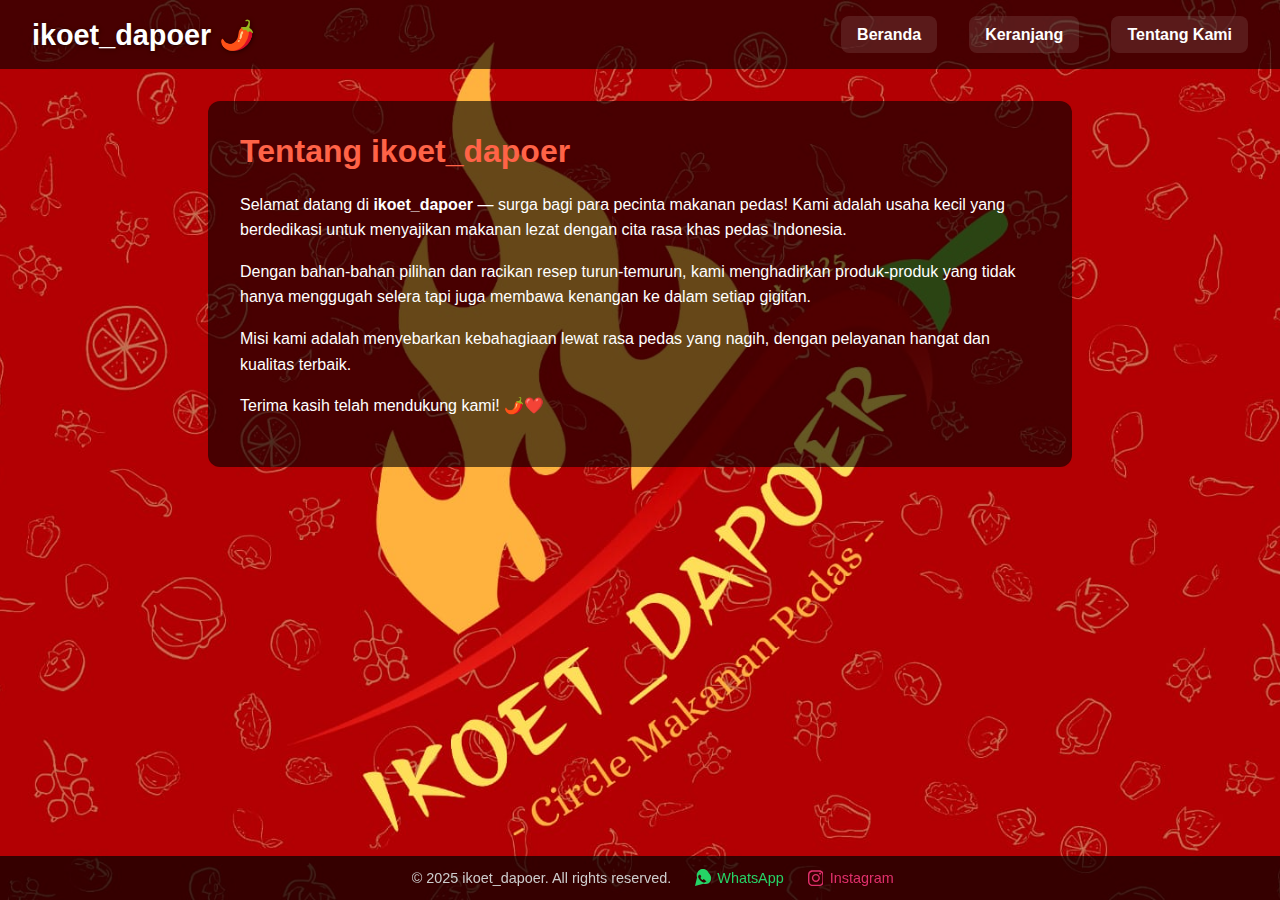
<file: projectuts/about.html>
<!DOCTYPE html>
<html lang="id">
<head>
  <meta charset="UTF-8">
  <title>Tentang Kami - ikoet_dapoer</title>
  <link rel="stylesheet" href="style.css">
  <style>
    body {
      margin: 0;
      font-family: 'Segoe UI', sans-serif;
      background: url('images/bg.jpeg') no-repeat center center fixed;
      background-size: cover;
      color: white;
    }

    header {
      display: flex;
      justify-content: space-between;
      align-items: center;
      padding: 1rem 2rem;
      background-color: rgba(0, 0, 0, 0.6);
      position: sticky;
      top: 0;
      z-index: 10;
    }

    .logo {
      font-size: 1.8rem;
      font-weight: bold;
      color: white;
    }

    nav {
      display: flex;
      gap: 1rem;
      align-items: center;
    }

    nav a {
      background: rgba(255, 255, 255, 0.1);
      color: white;
      text-decoration: none;
      padding: 0.6rem 1rem;
      border-radius: 8px;
      font-weight: bold;
      transition: background 0.3s;
    }

    nav a:hover {
      background: rgba(255, 255, 255, 0.3);
    }

    .about-container {
      max-width: 800px;
      margin: 2rem auto;
      background-color: rgba(0, 0, 0, 0.6);
      padding: 2rem;
      border-radius: 12px;
    }

    .about-container h1 {
      margin-top: 0;
      font-size: 2rem;
      color: #ff6347;
    }

    .about-container p {
      line-height: 1.6;
      margin-bottom: 1rem;
    }
    .reveal {
  opacity: 0;
  transform: translateY(40px);
  transition: all 0.8s ease-out;
}

.reveal.active {
  opacity: 1;
  transform: translateY(0);
}
  </style>
</head>
<body>
  <!-- Navbar -->
  <header>
    <div class="logo">ikoet_dapoer 🌶️</div>
    <nav>
      <a href="index.html">Beranda</a>
      <a href="cart.html">Keranjang</a>
      <a href="about.html">Tentang Kami</a>
    </nav>
  </header>

  <!-- Tentang Kami -->
  <div class="about-container reveal">
    <h1>Tentang ikoet_dapoer</h1>
    <p>Selamat datang di <strong>ikoet_dapoer</strong> — surga bagi para pecinta makanan pedas! Kami adalah usaha kecil yang berdedikasi untuk menyajikan makanan lezat dengan cita rasa khas pedas Indonesia.</p>
    <p>Dengan bahan-bahan pilihan dan racikan resep turun-temurun, kami menghadirkan produk-produk yang tidak hanya menggugah selera tapi juga membawa kenangan ke dalam setiap gigitan.</p>
    <p>Misi kami adalah menyebarkan kebahagiaan lewat rasa pedas yang nagih, dengan pelayanan hangat dan kualitas terbaik.</p>
    <p>Terima kasih telah mendukung kami! 🌶️❤️</p>
  </div>
  <footer style="
  position: fixed;
  bottom: 0;
  left: 0;
  width: 100%;
  background: rgba(0, 0, 0, 0.7);
  color: #ccc;
  text-align: center;
  padding: 0.8rem;
  font-size: 0.9rem;
  display: flex;
  justify-content: center;
  align-items: center;
  gap: 1.5rem;
  z-index: 100;
">
  <span>&copy; 2025 ikoet_dapoer. All rights reserved.</span>

  <a href="https://wa.me/6281234567890" target="_blank" title="WhatsApp" style="display: flex; align-items: center; gap: 0.4rem; color: #25D366; text-decoration: none;">
    <svg xmlns="http://www.w3.org/2000/svg" height="18" viewBox="0 0 448 512" fill="#25D366">
      <path d="M380.9 97.1C339-1.6 217.1-31.8 132.2 26.5 59.8 76.1 30.7 165.5 58.1 245.2L0 480l241.4-63.8c84.2 31.2 178.8-9.2 208.2-91.6 30.3-84.2-11-176.5-68.7-227.5zm-53.1 241.1c-10.3 28.6-54.1 52.5-95.8 42.6-25.1-5.9-62.6-28.3-98.3-71.9s-47.3-81.3-41.3-106.6c9.6-41.5 38.2-39.5 52.6-37.5 13.1 1.9 19.6 18.6 25.8 34.1 4.3 10.6 9.3 23.2 5.7 29.5-3.7 6.5-12.5 13.7-19.1 18.6-3.8 2.9-5.8 4.3-3.2 8.9 10.6 19.2 33.3 44.4 53.2 56.2 5.2 3 8.3 2.5 11.9-0.8 6.6-6.3 14.3-15.2 18.5-21.3 2.9-4.2 5.9-3.5 9.3-2 8.7 3.7 21.8 10.5 30.3 15.5 9 5.4 17.1 8.7 19.5 13.4 2.4 4.6 2.4 13.6-1.2 23.2z"/>
    </svg>
    WhatsApp
  </a>

  <a href="https://instagram.com/ikoet_dapoer" target="_blank" title="Instagram" style="display: flex; align-items: center; gap: 0.4rem; color: #E1306C; text-decoration: none;">
    <svg xmlns="http://www.w3.org/2000/svg" height="18" viewBox="0 0 448 512" fill="#E1306C">
      <path d="M224.1 141c-63.6 0-114.9 51.3-114.9 114.9s51.3 114.9 114.9 114.9 114.9-51.3 114.9-114.9S287.6 141 224.1 141zm0 189.6c-41.3 0-74.7-33.4-74.7-74.7s33.4-74.7 74.7-74.7 74.7 33.4 74.7 74.7-33.4 74.7-74.7 74.7zm146.4-194.3c0 14.9-12.1 27-27 27-14.9 0-27-12.1-27-27s12.1-27 27-27 27 12.1 27 27zm76.1 27.2c-1.7-35.3-9.9-66.7-36.2-93-26.3-26.3-57.7-34.5-93-36.2C284.1 32 163.9 32 128.6 33.7c-35.3 1.7-66.7 9.9-93 36.2S1.1 127.1-.6 162.4C-2.3 197.7-2.3 318 1.1 353.4c1.7 35.3 9.9 66.7 36.2 93 26.3 26.3 57.7 34.5 93 36.2 35.4 2.3 155.6 2.3 191 0 35.3-1.7 66.7-9.9 93-36.2 26.3-26.3 34.5-57.7 36.2-93 2.3-35.4 2.3-155.6 0-191zm-48.1 232.1c-7.8 19.6-22.9 34.7-42.5 42.5-29.4 11.7-99.4 9-132.1 9s-102.7 2.6-132.1-9c-19.6-7.8-34.7-22.9-42.5-42.5-11.7-29.4-9-99.4-9-132.1s-2.6-102.7 9-132.1c7.8-19.6 22.9-34.7 42.5-42.5 29.4-11.7 99.4-9 132.1-9s102.7-2.6 132.1 9c19.6 7.8 34.7 22.9 42.5 42.5 11.7 29.4 9 99.4 9 132.1s2.6 102.7-9 132.1z"/>
    </svg>
    Instagram
  </a>
</footer>
<script>
    function revealOnScroll() {
      const elements = document.querySelectorAll('.reveal');
  
      elements.forEach(el => {
        const windowHeight = window.innerHeight;
        const elementTop = el.getBoundingClientRect().top;
        const elementVisible = 100;
  
        if (elementTop < windowHeight - elementVisible) {
          el.classList.add("active");
        }
      });
    }
  
    window.addEventListener("scroll", revealOnScroll);
    window.addEventListener("load", revealOnScroll);
  </script>  
</body>
</html>
</file>
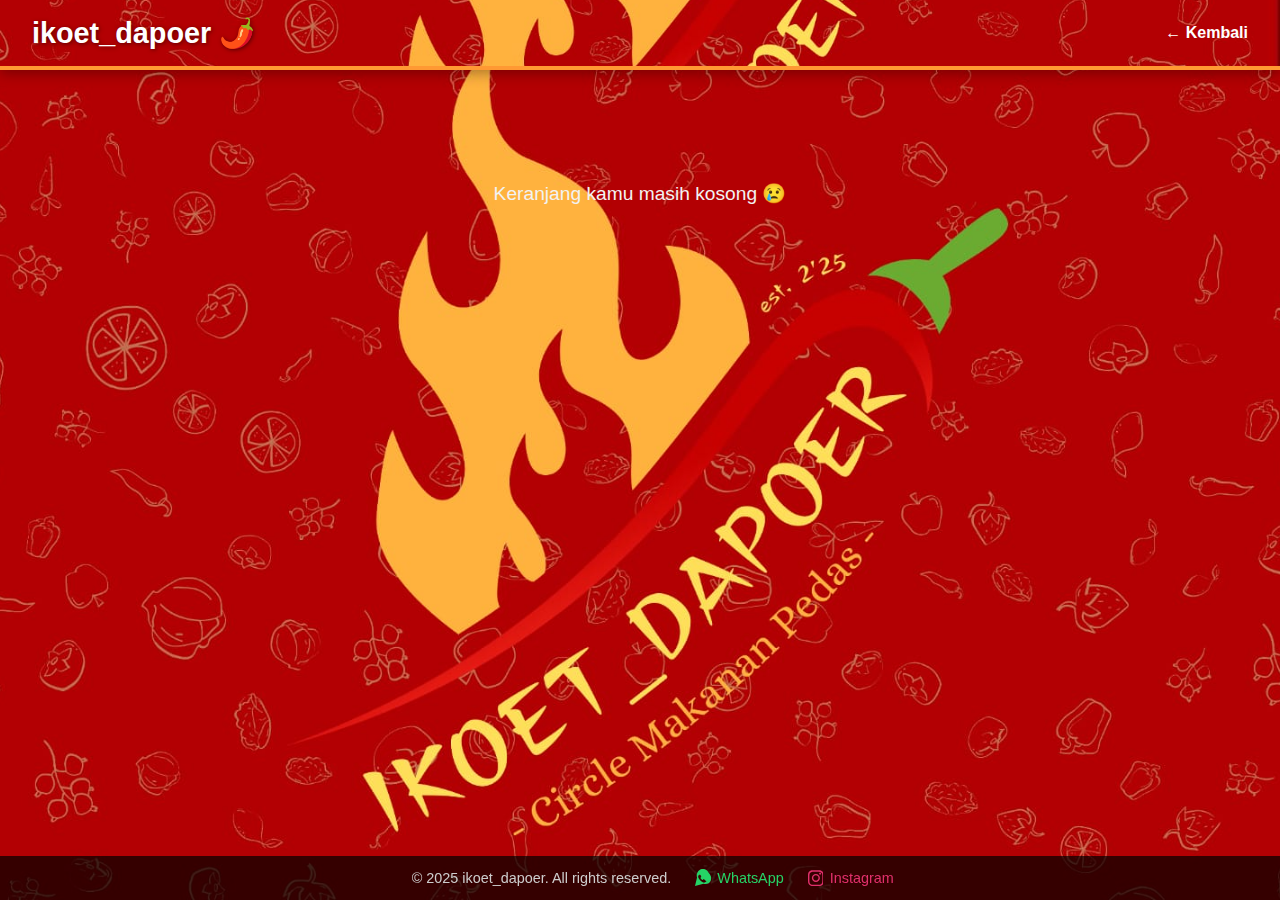
<file: projectuts/cart.html>
<!DOCTYPE html>
<html lang="id">
<head>
  <meta charset="UTF-8">
  <title>Keranjang - ikoet_dapoer</title>
  <link rel="stylesheet" href="style.css">
  <style>
    body {
      margin: 0;
      font-family: 'Segoe UI', sans-serif;
      background: url('images/bg.jpeg') no-repeat center center fixed;
      background-size: cover;
      color: white;
    }

    .main-header {
      display: flex;
      justify-content: space-between;
      align-items: center;
      padding: 1rem 2rem;
      background-color: rgba(0, 0, 0, 0.6);
      position: sticky;
      top: 0;
      z-index: 10;
    }

    .logo {
      font-size: 1.8rem;
      font-weight: bold;
      color: white;
    }

    .container {
      padding: 2rem;
    }

    .cart-item {
      background-color: rgba(0, 0, 0, 0.5);
      margin-bottom: 1rem;
      padding: 1rem;
      border-radius: 10px;
      display: flex;
      align-items: center;
      justify-content: space-between;
    }

    .cart-item img {
      width: 80px;
      border-radius: 8px;
      margin-right: 1rem;
    }

    .cart-info {
      flex: 1;
      margin-left: 1rem;
    }

    .cart-info h4 {
      margin: 0 0 0.3rem 0;
    }

    .cart-actions button {
      background-color: #ff4500;
      color: white;
      border: none;
      padding: 0.4rem 0.8rem;
      border-radius: 6px;
      cursor: pointer;
    }

    .cart-actions button:hover {
      background-color: #e03e00;
    }

    .total {
      font-size: 1.3rem;
      font-weight: bold;
      text-align: right;
      margin-top: 2rem;
    }

    .checkout-btn {
      display: block;
      margin: 2rem auto 0;
      padding: 0.8rem 2rem;
      background-color: #ff4500;
      color: white;
      border: none;
      border-radius: 10px;
      font-size: 1rem;
      cursor: pointer;
    }

    .checkout-btn:hover {
      background-color: #e03e00;
    }

    .empty-cart {
      text-align: center;
      margin-top: 5rem;
      font-size: 1.2rem;
      color: #f2f2f2;
    }
  </style>
</head>
<body>
  <header class="main-header">
    <div class="logo">ikoet_dapoer 🌶️</div>
    <nav class="nav-links">
      <a href="index.html" style="text-decoration: none; color: white;">← Kembali</a>
    </nav>
  </header>

  <div class="container" id="cart-container">
    <!-- Isi keranjang akan di-render di sini -->
  </div>

  <script>
    const cartContainer = document.getElementById("cart-container");
    let cart = JSON.parse(localStorage.getItem("cart")) || [];

    function renderCart() {
      cartContainer.innerHTML = "";

      if (cart.length === 0) {
        cartContainer.innerHTML = `<p class="empty-cart">Keranjang kamu masih kosong 😢</p>`;
        return;
      }

      let total = 0;

      cart.forEach((item, index) => {
        total += item.price;

        const itemDiv = document.createElement("div");
        itemDiv.className = "cart-item";

        itemDiv.innerHTML = `
          <img src="${item.image}" alt="${item.name}">
          <div class="cart-info">
            <h4>${item.name}</h4>
            <p>Rp${item.price.toLocaleString()}</p>
          </div>
          <div class="cart-actions">
            <button onclick="removeItem(${index})">Hapus</button>
          </div>
        `;

        cartContainer.appendChild(itemDiv);
      });

      const totalDiv = document.createElement("div");
      totalDiv.className = "total";
      totalDiv.innerText = `Total: Rp${total.toLocaleString()}`;
      cartContainer.appendChild(totalDiv);

      const checkoutBtn = document.createElement("button");
      checkoutBtn.className = "checkout-btn";
      checkoutBtn.innerText = "Checkout";
      checkoutBtn.onclick = () => {
        window.location.href = "receipt.html";
      };
      cartContainer.appendChild(checkoutBtn);
    }

    function removeItem(index) {
      cart.splice(index, 1);
      localStorage.setItem("cart", JSON.stringify(cart));
      renderCart();
    }

    renderCart();
  </script>
  <footer style="
  position: fixed;
  bottom: 0;
  left: 0;
  width: 100%;
  background: rgba(0, 0, 0, 0.7);
  color: #ccc;
  text-align: center;
  padding: 0.8rem;
  font-size: 0.9rem;
  display: flex;
  justify-content: center;
  align-items: center;
  gap: 1.5rem;
  z-index: 100;
">
  <span>&copy; 2025 ikoet_dapoer. All rights reserved.</span>

  <a href="https://wa.me/6281234567890" target="_blank" title="WhatsApp" style="display: flex; align-items: center; gap: 0.4rem; color: #25D366; text-decoration: none;">
    <svg xmlns="http://www.w3.org/2000/svg" height="18" viewBox="0 0 448 512" fill="#25D366">
      <path d="M380.9 97.1C339-1.6 217.1-31.8 132.2 26.5 59.8 76.1 30.7 165.5 58.1 245.2L0 480l241.4-63.8c84.2 31.2 178.8-9.2 208.2-91.6 30.3-84.2-11-176.5-68.7-227.5zm-53.1 241.1c-10.3 28.6-54.1 52.5-95.8 42.6-25.1-5.9-62.6-28.3-98.3-71.9s-47.3-81.3-41.3-106.6c9.6-41.5 38.2-39.5 52.6-37.5 13.1 1.9 19.6 18.6 25.8 34.1 4.3 10.6 9.3 23.2 5.7 29.5-3.7 6.5-12.5 13.7-19.1 18.6-3.8 2.9-5.8 4.3-3.2 8.9 10.6 19.2 33.3 44.4 53.2 56.2 5.2 3 8.3 2.5 11.9-0.8 6.6-6.3 14.3-15.2 18.5-21.3 2.9-4.2 5.9-3.5 9.3-2 8.7 3.7 21.8 10.5 30.3 15.5 9 5.4 17.1 8.7 19.5 13.4 2.4 4.6 2.4 13.6-1.2 23.2z"/>
    </svg>
    WhatsApp
  </a>

  <a href="https://instagram.com/ikoet_dapoer" target="_blank" title="Instagram" style="display: flex; align-items: center; gap: 0.4rem; color: #E1306C; text-decoration: none;">
    <svg xmlns="http://www.w3.org/2000/svg" height="18" viewBox="0 0 448 512" fill="#E1306C">
      <path d="M224.1 141c-63.6 0-114.9 51.3-114.9 114.9s51.3 114.9 114.9 114.9 114.9-51.3 114.9-114.9S287.6 141 224.1 141zm0 189.6c-41.3 0-74.7-33.4-74.7-74.7s33.4-74.7 74.7-74.7 74.7 33.4 74.7 74.7-33.4 74.7-74.7 74.7zm146.4-194.3c0 14.9-12.1 27-27 27-14.9 0-27-12.1-27-27s12.1-27 27-27 27 12.1 27 27zm76.1 27.2c-1.7-35.3-9.9-66.7-36.2-93-26.3-26.3-57.7-34.5-93-36.2C284.1 32 163.9 32 128.6 33.7c-35.3 1.7-66.7 9.9-93 36.2S1.1 127.1-.6 162.4C-2.3 197.7-2.3 318 1.1 353.4c1.7 35.3 9.9 66.7 36.2 93 26.3 26.3 57.7 34.5 93 36.2 35.4 2.3 155.6 2.3 191 0 35.3-1.7 66.7-9.9 93-36.2 26.3-26.3 34.5-57.7 36.2-93 2.3-35.4 2.3-155.6 0-191zm-48.1 232.1c-7.8 19.6-22.9 34.7-42.5 42.5-29.4 11.7-99.4 9-132.1 9s-102.7 2.6-132.1-9c-19.6-7.8-34.7-22.9-42.5-42.5-11.7-29.4-9-99.4-9-132.1s-2.6-102.7 9-132.1c7.8-19.6 22.9-34.7 42.5-42.5 29.4-11.7 99.4-9 132.1-9s102.7-2.6 132.1 9c19.6 7.8 34.7 22.9 42.5 42.5 11.7 29.4 9 99.4 9 132.1s2.6 102.7-9 132.1z"/>
    </svg>
    Instagram
  </a>
</footer>
</body>
</html>
</file>
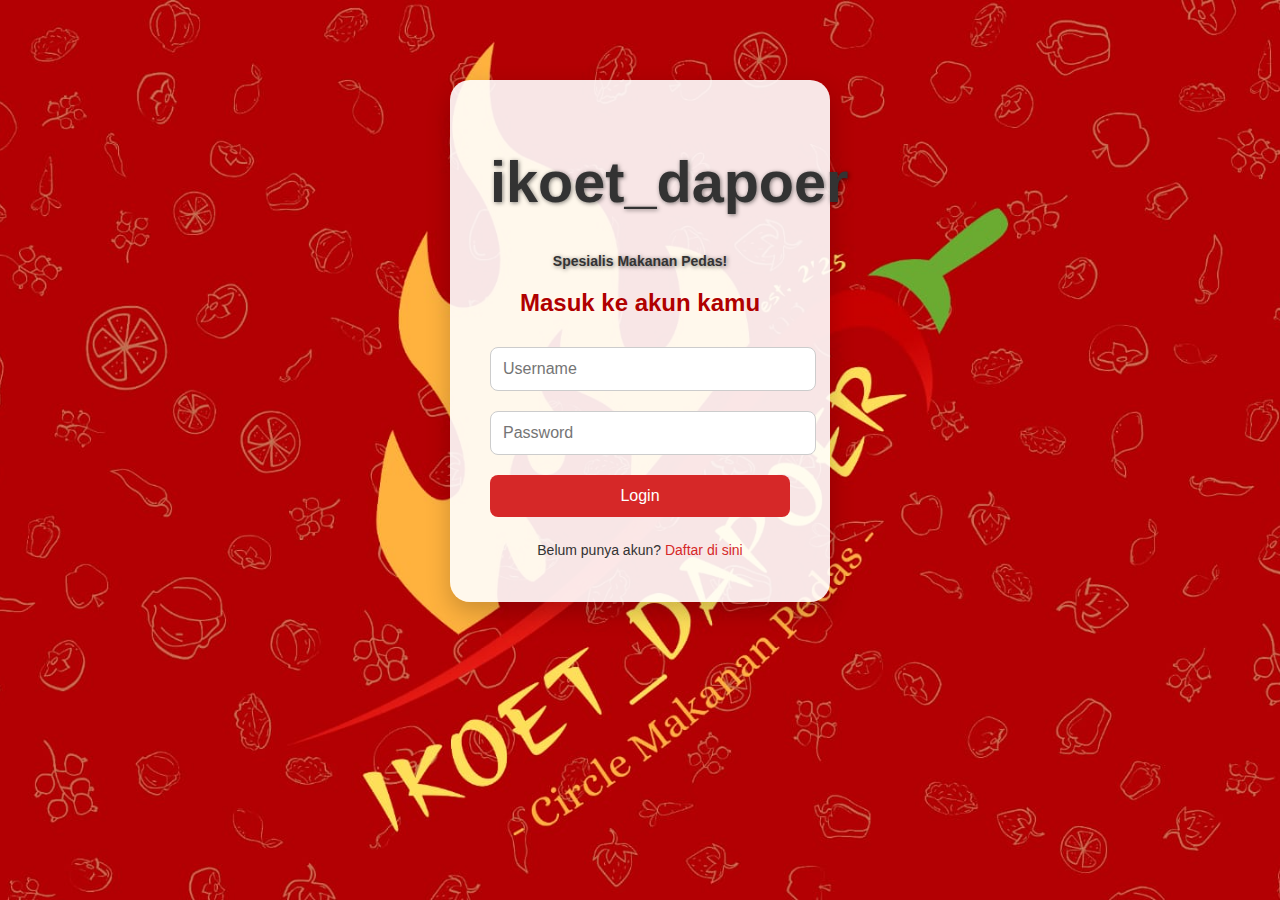
<file: projectuts/login.html>
<!DOCTYPE html>
<html lang="id">
<head>
  <meta charset="UTF-8" />
  <meta name="viewport" content="width=device-width, initial-scale=1.0" />
  <title>Login - ikoet_dapoer</title>
  <link rel="stylesheet" href="style.css" />
  <style>
    .loading-spinner {
      border: 4px solid rgba(255, 255, 255, 0.2);
      border-top: 4px solid #ff4500;
      border-radius: 50%;
      width: 24px;
      height: 24px;
      animation: spin 0.8s linear infinite;
      margin: 10px auto;
      display: none;
    }

    @keyframes spin {
      0% { transform: rotate(0deg); }
      100% { transform: rotate(360deg); }
    }
  </style>
</head>
<body class="login-bg">
  <div class="login-container">
    <div class="logo">
      <h1 class="brand">ikoet_dapoer</h1>
      <p class="tagline">Spesialis Makanan Pedas!</p>
    </div>

    <div class="login-box">
      <h2>Masuk ke akun kamu</h2>
      <form id="loginForm">
        <input type="text" id="username" placeholder="Username" required />
        <input type="password" id="password" placeholder="Password" required />
        <button type="submit">Login</button>
        <div class="loading-spinner" id="login-spinner"></div>
      </form>
      <p class="register-link">
        Belum punya akun? <a href="signup.html">Daftar di sini</a>
      </p>
    </div>
  </div>

  <script src="login.js"></script>
  <script>
    const loginForm = document.getElementById("loginForm");
    const loginSpinner = document.getElementById("login-spinner");

    loginForm.addEventListener("submit", function (e) {
      e.preventDefault();
      loginSpinner.style.display = "block";

      setTimeout(() => {
        loginSpinner.style.display = "none";
        // Lanjut proses login, misal redirect:
        // window.location.href = "index.html";
      }, 1500);
    });
  </script>
</body>
</html>
</file>
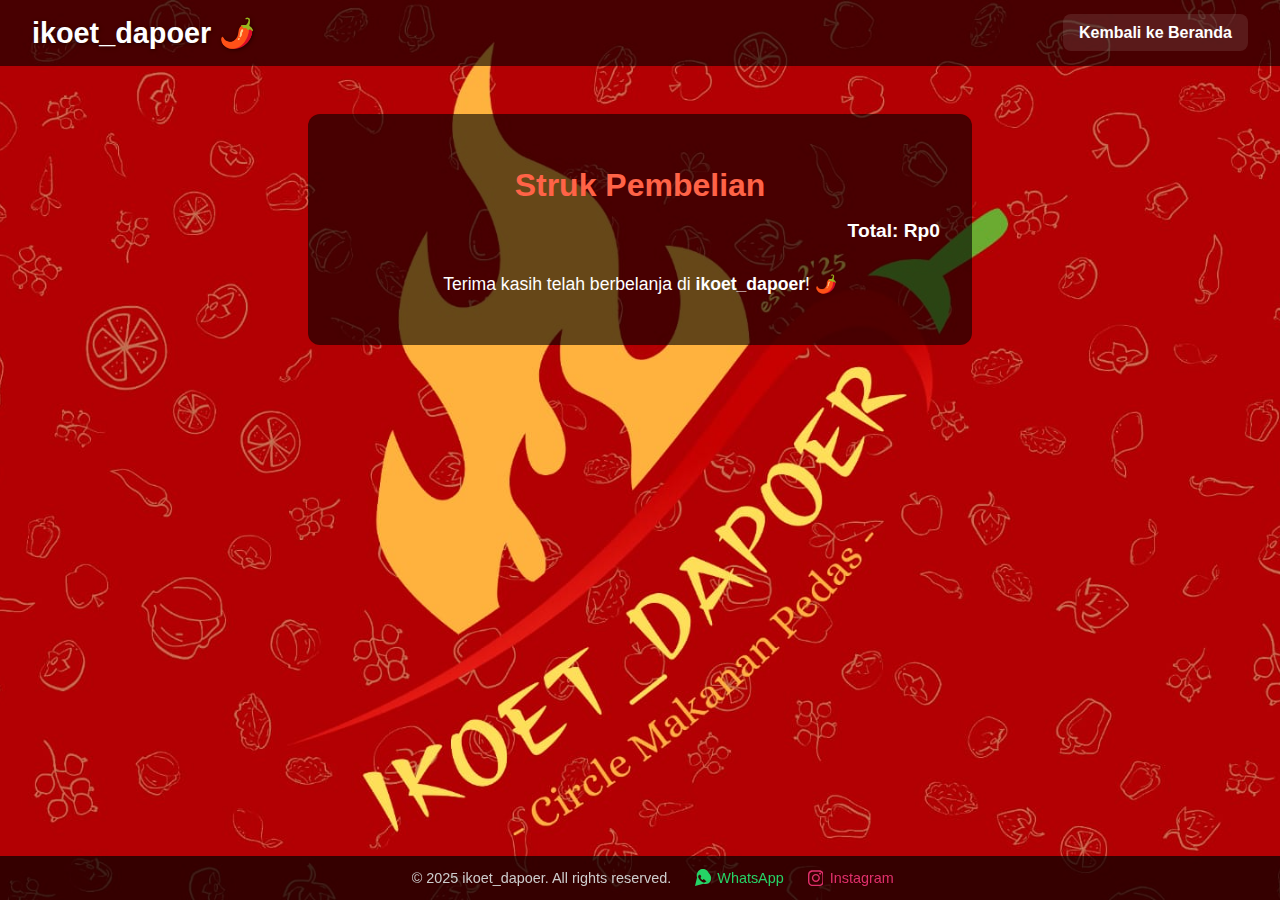
<file: projectuts/receipt.html>
<!DOCTYPE html>
<html lang="id">
<head>
  <meta charset="UTF-8">
  <title>Struk Pembelian - ikoet_dapoer</title>
  <link rel="stylesheet" href="style.css">
  <style>
    body {
      margin: 0;
      font-family: 'Segoe UI', sans-serif;
      background: url('images/bg.jpeg') no-repeat center center fixed;
      background-size: cover;
      color: white;
    }

    header {
      display: flex;
      justify-content: space-between;
      align-items: center;
      padding: 1rem 2rem;
      background-color: rgba(0, 0, 0, 0.6);
      position: sticky;
      top: 0;
      z-index: 10;
    }

    .logo {
      font-size: 1.8rem;
      font-weight: bold;
      color: white;
    }

    nav a {
      color: white;
      text-decoration: none;
      background: rgba(255, 255, 255, 0.1);
      padding: 0.6rem 1rem;
      border-radius: 8px;
      font-weight: bold;
      transition: background 0.3s;
    }

    nav a:hover {
      background: rgba(255, 255, 255, 0.3);
    }

    .receipt-container {
      max-width: 600px;
      margin: 3rem auto;
      background-color: rgba(0, 0, 0, 0.6);
      padding: 2rem;
      border-radius: 12px;
      animation: fadeIn 0.8s ease forwards;
    }

    h1 {
      text-align: center;
      margin-bottom: 1rem;
      color: #ff6347;
    }

    ul {
      list-style: none;
      padding: 0;
    }

    li {
      margin-bottom: 1rem;
      border-bottom: 1px solid #888;
      padding-bottom: 0.5rem;
    }

    .total {
      text-align: right;
      font-weight: bold;
      font-size: 1.2rem;
      margin-top: 1rem;
    }

    .thanks {
      text-align: center;
      margin-top: 2rem;
      font-size: 1.1rem;
    }

    @keyframes fadeIn {
      from { opacity: 0; transform: translateY(20px); }
      to { opacity: 1; transform: translateY(0); }
    }
  </style>
</head>
<body>
  <header>
    <div class="logo">ikoet_dapoer 🌶️</div>
    <nav>
      <a href="index.html">Kembali ke Beranda</a>
    </nav>
  </header>

  <div class="receipt-container" id="receipt">
    <h1>Struk Pembelian</h1>
    <ul id="item-list"></ul>
    <div class="total" id="total-harga"></div>
    <p class="thanks">Terima kasih telah berbelanja di <strong>ikoet_dapoer</strong>! 🌶️</p>
  </div>

  <script>
    const itemList = document.getElementById("item-list");
    const totalHarga = document.getElementById("total-harga");
    const cart = JSON.parse(localStorage.getItem("cart")) || [];

    let total = 0;
    cart.forEach(item => {
      total += item.price;
      const li = document.createElement("li");
      li.innerHTML = `<strong>${item.name}</strong> - Rp${item.price.toLocaleString()}`;
      itemList.appendChild(li);
    });

    totalHarga.innerText = `Total: Rp${total.toLocaleString()}`;

    // Kosongkan keranjang setelah checkout
    localStorage.removeItem("cart");
  </script>
  <footer style="
  position: fixed;
  bottom: 0;
  left: 0;
  width: 100%;
  background: rgba(0, 0, 0, 0.7);
  color: #ccc;
  text-align: center;
  padding: 0.8rem;
  font-size: 0.9rem;
  display: flex;
  justify-content: center;
  align-items: center;
  gap: 1.5rem;
  z-index: 100;
">
  <span>&copy; 2025 ikoet_dapoer. All rights reserved.</span>

  <a href="https://wa.me/6281234567890" target="_blank" title="WhatsApp" style="display: flex; align-items: center; gap: 0.4rem; color: #25D366; text-decoration: none;">
    <svg xmlns="http://www.w3.org/2000/svg" height="18" viewBox="0 0 448 512" fill="#25D366">
      <path d="M380.9 97.1C339-1.6 217.1-31.8 132.2 26.5 59.8 76.1 30.7 165.5 58.1 245.2L0 480l241.4-63.8c84.2 31.2 178.8-9.2 208.2-91.6 30.3-84.2-11-176.5-68.7-227.5zm-53.1 241.1c-10.3 28.6-54.1 52.5-95.8 42.6-25.1-5.9-62.6-28.3-98.3-71.9s-47.3-81.3-41.3-106.6c9.6-41.5 38.2-39.5 52.6-37.5 13.1 1.9 19.6 18.6 25.8 34.1 4.3 10.6 9.3 23.2 5.7 29.5-3.7 6.5-12.5 13.7-19.1 18.6-3.8 2.9-5.8 4.3-3.2 8.9 10.6 19.2 33.3 44.4 53.2 56.2 5.2 3 8.3 2.5 11.9-0.8 6.6-6.3 14.3-15.2 18.5-21.3 2.9-4.2 5.9-3.5 9.3-2 8.7 3.7 21.8 10.5 30.3 15.5 9 5.4 17.1 8.7 19.5 13.4 2.4 4.6 2.4 13.6-1.2 23.2z"/>
    </svg>
    WhatsApp
  </a>

  <a href="https://instagram.com/ikoet_dapoer" target="_blank" title="Instagram" style="display: flex; align-items: center; gap: 0.4rem; color: #E1306C; text-decoration: none;">
    <svg xmlns="http://www.w3.org/2000/svg" height="18" viewBox="0 0 448 512" fill="#E1306C">
      <path d="M224.1 141c-63.6 0-114.9 51.3-114.9 114.9s51.3 114.9 114.9 114.9 114.9-51.3 114.9-114.9S287.6 141 224.1 141zm0 189.6c-41.3 0-74.7-33.4-74.7-74.7s33.4-74.7 74.7-74.7 74.7 33.4 74.7 74.7-33.4 74.7-74.7 74.7zm146.4-194.3c0 14.9-12.1 27-27 27-14.9 0-27-12.1-27-27s12.1-27 27-27 27 12.1 27 27zm76.1 27.2c-1.7-35.3-9.9-66.7-36.2-93-26.3-26.3-57.7-34.5-93-36.2C284.1 32 163.9 32 128.6 33.7c-35.3 1.7-66.7 9.9-93 36.2S1.1 127.1-.6 162.4C-2.3 197.7-2.3 318 1.1 353.4c1.7 35.3 9.9 66.7 36.2 93 26.3 26.3 57.7 34.5 93 36.2 35.4 2.3 155.6 2.3 191 0 35.3-1.7 66.7-9.9 93-36.2 26.3-26.3 34.5-57.7 36.2-93 2.3-35.4 2.3-155.6 0-191zm-48.1 232.1c-7.8 19.6-22.9 34.7-42.5 42.5-29.4 11.7-99.4 9-132.1 9s-102.7 2.6-132.1-9c-19.6-7.8-34.7-22.9-42.5-42.5-11.7-29.4-9-99.4-9-132.1s-2.6-102.7 9-132.1c7.8-19.6 22.9-34.7 42.5-42.5 29.4-11.7 99.4-9 132.1-9s102.7-2.6 132.1 9c19.6 7.8 34.7 22.9 42.5 42.5 11.7 29.4 9 99.4 9 132.1s2.6 102.7-9 132.1z"/>
    </svg>
    Instagram
  </a>
</footer>
</body>
</html>
</file>
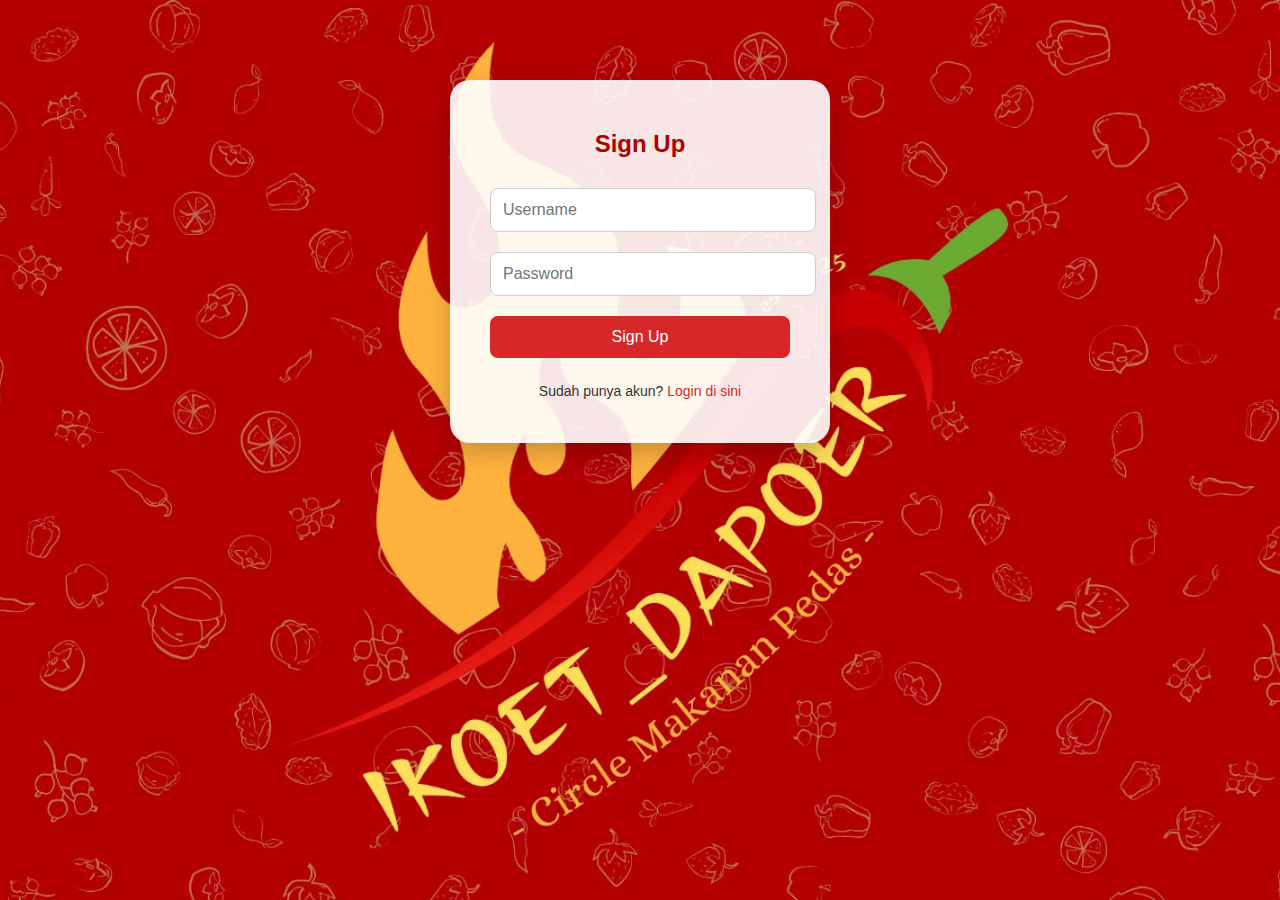
<file: projectuts/signup.html>
<!DOCTYPE html>
<html lang="id">
<head>
  <meta charset="UTF-8">
  <title>Signup - Toko Online</title>
  <link rel="stylesheet" href="style.css">
  <style>
    .loading-spinner {
      border: 4px solid rgba(255, 255, 255, 0.2);
      border-top: 4px solid #ff4500;
      border-radius: 50%;
      width: 24px;
      height: 24px;
      animation: spin 0.8s linear infinite;
      margin: 10px auto;
      display: none;
    }

    @keyframes spin {
      0% { transform: rotate(0deg); }
      100% { transform: rotate(360deg); }
    }
  </style>
</head>
<body class="login-bg">
  <div class="login-container">
    <h2>Sign Up</h2>
    <form id="signupForm">
      <input type="text" id="signup-username" placeholder="Username" required>
      <input type="password" id="signup-password" placeholder="Password" required>      
      <button type="submit">Sign Up</button>
      <div class="loading-spinner" id="signup-spinner"></div>
    </form>
    <p>Sudah punya akun? <a href="login.html">Login di sini</a></p>
  </div>

  <script src="signup.js"></script>
  <script>
    const signupForm = document.getElementById("signupForm");
    const signupSpinner = document.getElementById("signup-spinner");

    signupForm.addEventListener("submit", function (e) {
      e.preventDefault();
      signupSpinner.style.display = "block";

      setTimeout(() => {
        signupSpinner.style.display = "none";
        // Lanjut proses signup, misal redirect:
        // window.location.href = "login.html";
      }, 1500);
    });
  </script>
</body>
</html>
</file>
<file: projectuts/style.css>
body.login-bg {
    background: url('WhatsApp\ Image\ 2025-04-08\ at\ 09.59.33.jpeg') no-repeat center center fixed;
    background-size: cover;
    font-family: Arial, sans-serif;
  }
  
  .login-container {
    width: 300px;
    padding: 20px;
    background: rgba(255,255,255,0.9);
    margin: 100px auto;
    border-radius: 10px;
    text-align: center;
  }
  
  input, button {
    width: 90%;
    padding: 10px;
    margin: 10px 0;
  }
  header {
    background: #333;
    color: white;
    padding: 15px;
    display: flex;
    justify-content: space-between;
    align-items: center;
  }
  
  .product-grid {
    display: grid;
    grid-template-columns: repeat(auto-fit, minmax(200px, 1fr));
    padding: 20px;
    gap: 20px;
  }
  
  .product {
    border: 1px solid #ccc;
    padding: 15px;
    background: #f9f9f9;
    border-radius: 10px;
    text-align: center;
  }
  
  .product img {
    width: 100%;
    height: auto;
    border-radius: 10px;
  }
  .cart-grid {
    padding: 20px;
    display: flex;
    flex-direction: column;
    gap: 15px;
  }
  
  .cart-item {
    border: 1px solid #ccc;
    padding: 15px;
    background: #fff;
    border-radius: 10px;
    display: flex;
    justify-content: space-between;
    align-items: center;
  }
  
  .cart-summary {
    padding: 20px;
    text-align: center;
    background: #f1f1f1;
    border-top: 2px solid #ccc;
  }
  
  .cart-summary button {
    padding: 10px 20px;
    font-size: 16px;
    cursor: pointer;
  }
  .checkout-container {
    padding: 20px;
    max-width: 600px;
    margin: auto;
    background: #fff;
    border-radius: 15px;
    box-shadow: 0 0 10px rgba(0,0,0,0.1);
  }
  
  .receipt-item {
    display: flex;
    justify-content: space-between;
    margin-bottom: 10px;
    border-bottom: 1px dashed #ccc;
    padding-bottom: 5px;
  }
  .cart-item {
    display: flex;
    justify-content: space-between;
    align-items: center;
    padding: 10px;
    border-bottom: 1px solid #ddd;
  }
  /* Responsive Design untuk Mobile */
@media (max-width: 768px) {
  body {
    padding: 10px;
  }

  .login-container,
  .product,
  .cart-item,
  .cart-summary {
    width: 100% !important;
    box-sizing: border-box;
  }

  .product img {
    width: 100%;
    height: auto;
  }

  .cart-grid {
    display: flex;
    flex-direction: column;
    gap: 16px;
  }

  header h1 {
    font-size: 1.5em;
  }

  input,
  button {
    font-size: 1em;
  }

  .cart-summary {
    margin-top: 20px;
    padding: 10px;
    font-size: 1em;
  }

  .cart-item {
    display: flex;
    justify-content: space-between;
    align-items: center;
    padding: 10px;
    border: 1px solid #ccc;
    border-radius: 10px;
    background-color: #f9f9f9;
  }
}
/* Background bertema pedas */
body.login-bg {
  background: url('images/bg.jpeg') no-repeat center center fixed;
  background-size: cover;
  font-family: 'Segoe UI', Tahoma, Geneva, Verdana, sans-serif;
  margin: 0;
  padding: 0;
}

/* Kontainer Login */
.login-container {
  background-color: rgba(255, 255, 255, 0.9);
  padding: 30px 40px;
  border-radius: 20px;
  max-width: 400px;
  margin: 80px auto;
  box-shadow: 0 10px 25px rgba(0, 0, 0, 0.2);
  text-align: center;
}

/* Judul */
.login-container h2 {
  margin-bottom: 20px;
  color: #b00000; /* Merah pedas */
}

/* Input Field */
.login-container input {
  width: 100%;
  padding: 12px;
  margin: 10px 0;
  border: 1px solid #ccc;
  border-radius: 8px;
  font-size: 16px;
}

/* Tombol Login */
.login-container button {
  background-color: #d62828;
  color: white;
  padding: 12px;
  border: none;
  border-radius: 8px;
  font-size: 16px;
  cursor: pointer;
  width: 100%;
  transition: background 0.3s;
}

.login-container button:hover {
  background-color: #a30000;
}

/* Link */
.login-container p {
  margin-top: 15px;
  font-size: 14px;
}

.login-container a {
  color: #d62828;
  text-decoration: none;
}

.login-container a:hover {
  text-decoration: underline;
}
body {
  font-family: 'Segoe UI', sans-serif;
  background-color: #fff8f4;
  margin: 0;
  color: #333;
}

/* Header */
.main-header {
  background-color: #ff3c00;
  color: white;
  padding: 1rem 2rem;
  display: flex;
  justify-content: space-between;
  align-items: center;
}
.logo {
  font-size: 1.8rem;
  font-weight: bold;
}
nav a, nav button {
  margin-left: 1rem;
  background: none;
  border: none;
  color: white;
  font-weight: 500;
  font-size: 1rem;
  cursor: pointer;
  text-decoration: none;
}
nav a:hover, nav button:hover {
  text-decoration: underline;
}

/* Produk Grid */
.product-grid {
  display: grid;
  grid-template-columns: repeat(auto-fit, minmax(200px, 1fr));
  gap: 1.5rem;
  padding: 2rem;
}
.main-header {
  background-image: url('images/bg.jpeg'); /* Ganti path jika beda folder */
  background-size: cover;
  background-position: center;
  color: white;
  padding: 1.5rem 2rem;
  display: flex;
  justify-content: space-between;
  align-items: center;
  border-bottom: 4px solid #ff9933;
  box-shadow: 0 4px 12px rgba(0, 0, 0, 0.3);
}

.logo {
  font-size: 1.8rem;
  font-weight: bold;
  text-shadow: 1px 1px 4px rgba(0, 0, 0, 0.5);
}

.nav-links button,
.nav-links a {
  margin-left: 1.2rem;
  color: white;
  background: none;
  border: none;
  font-weight: 600;
  font-size: 1rem;
  text-decoration: none;
  cursor: pointer;
  transition: color 0.3s ease;
}

.nav-links button:hover,
.nav-links a:hover {
  color: #ffd700;
}
.product-item h3 {
  color: #ffcc80; /* oranye muda */
}

.product-item p {
  color: #ffe0b2;
}
/* =======================
   Tampilan Produk & Layout
   ======================= */
   .product-grid {
    display: grid;
    grid-template-columns: repeat(auto-fit, minmax(250px, 1fr));
    gap: 20px;
    padding: 2rem;
  }
  
  .product-item {
    background-color: #fff8f1;
    border-radius: 16px;
    padding: 1rem;
    text-align: center;
    transition: transform 0.2s ease;
  }
  
  .product-item:hover {
    transform: scale(1.03);
  }
  
  .product-item img {
    width: 100%;
    height: 200px;
    object-fit: cover;
    border-radius: 12px;
    margin-bottom: 1rem;
  }
  
  .product-item h3 {
    font-size: 1.2rem;
    color: #b30000;
    margin: 0.5rem 0;
    text-transform: capitalize;
  }
  
  .product-item p {
    font-weight: bold;
    color: #222;
    margin: 0.5rem 0;
  }
  
  .product-item button {
    padding: 10px 16px;
    background-color: #ff4500;
    color: white;
    border: none;
    border-radius: 8px;
    cursor: pointer;
    font-weight: bold;
    transition: background-color 0.2s ease;
  }
  
  .product-item button:hover {
    background-color: #e03e00;
  }
  .cart-item button {
    background-color: #ff4d4d;
    border: none;
    padding: 8px 12px;
    border-radius: 8px;
    color: white;
    cursor: pointer;
    font-weight: bold;
    transition: background-color 0.3s ease;
  }
  
  .cart-item button:hover {
    background-color: #cc0000;
  }
  @media (max-width: 768px) {
    .main-header,
    header {
      flex-direction: column;
      align-items: flex-start;
    }
  
    nav,
    .nav-links {
      flex-direction: column;
      gap: 0.5rem;
      width: 100%;
      margin-top: 0.5rem;
    }
  
    nav a,
    .nav-links a,
    .nav-links button {
      width: 100%;
      text-align: left;
    }
  
    .product-grid {
      grid-template-columns: repeat(auto-fit, minmax(160px, 1fr));
      padding: 1rem;
    }
  
    .about-container,
    .form-container {
      margin: 1rem;
      padding: 1.5rem;
    }
  
    .form-group input,
    .form-group select,
    .form-group textarea {
      font-size: 1rem;
    }
  }
/* Transisi umum untuk tombol dan link */
button, a {
  transition: all 0.3s ease-in-out;
}

/* Produk muncul dengan efek hover */
.product-item {
  transition: transform 0.3s ease, background 0.3s ease;
}

.product-item:hover {
  transform: translateY(-5px);
  background-color: rgba(255, 69, 0, 0.6); /* sedikit lebih terang */
}

/* Fade in untuk konten */
.fade-in {
  opacity: 0;
  transform: translateY(20px);
  animation: fadeInUp 0.6s ease-out forwards;
}

@keyframes fadeInUp {
  to {
    opacity: 1;
    transform: translateY(0);
  }
}
  /* Animasi muncul saat halaman dimuat */
.auth-container {
  opacity: 0;
  transform: translateY(30px);
  transition: opacity 0.6s ease, transform 0.6s ease;
}

.auth-container.show {
  opacity: 1;
  transform: translateY(0);
}
.loading-spinner {
  border: 4px solid rgba(255, 255, 255, 0.2);
  border-top: 4px solid #ff4500;
  border-radius: 50%;
  width: 24px;
  height: 24px;
  animation: spin 0.8s linear infinite;
  margin: auto;
  display: none;
}

@keyframes spin {
  0% { transform: rotate(0deg); }
  100% { transform: rotate(360deg); }
}
.promo-slider {
  position: relative;
  overflow: hidden;
  width: 100%;
  height: 300px;
  margin-top: 1rem;
  border-radius: 12px;
}

.slides {
  display: flex;
  width: 300%;
  height: 100%;
  transition: transform 0.6s ease-in-out;
}

.slide {
  flex: 1 0 100%;
  background-size: cover;
  background-position: center;
}

.nav-button {
  position: absolute;
  top: 50%;
  transform: translateY(-50%);
  border: none;
  color: white;
  font-size: 2rem;
  padding: 0.4rem 0.8rem;
  cursor: pointer;
  z-index: 10;
  border-radius: 50%;
  transition: background 0.3s;
}

.nav-button.left {
  left: 10px;
}

.nav-button.right {
  right: 10px;
}
</file>
